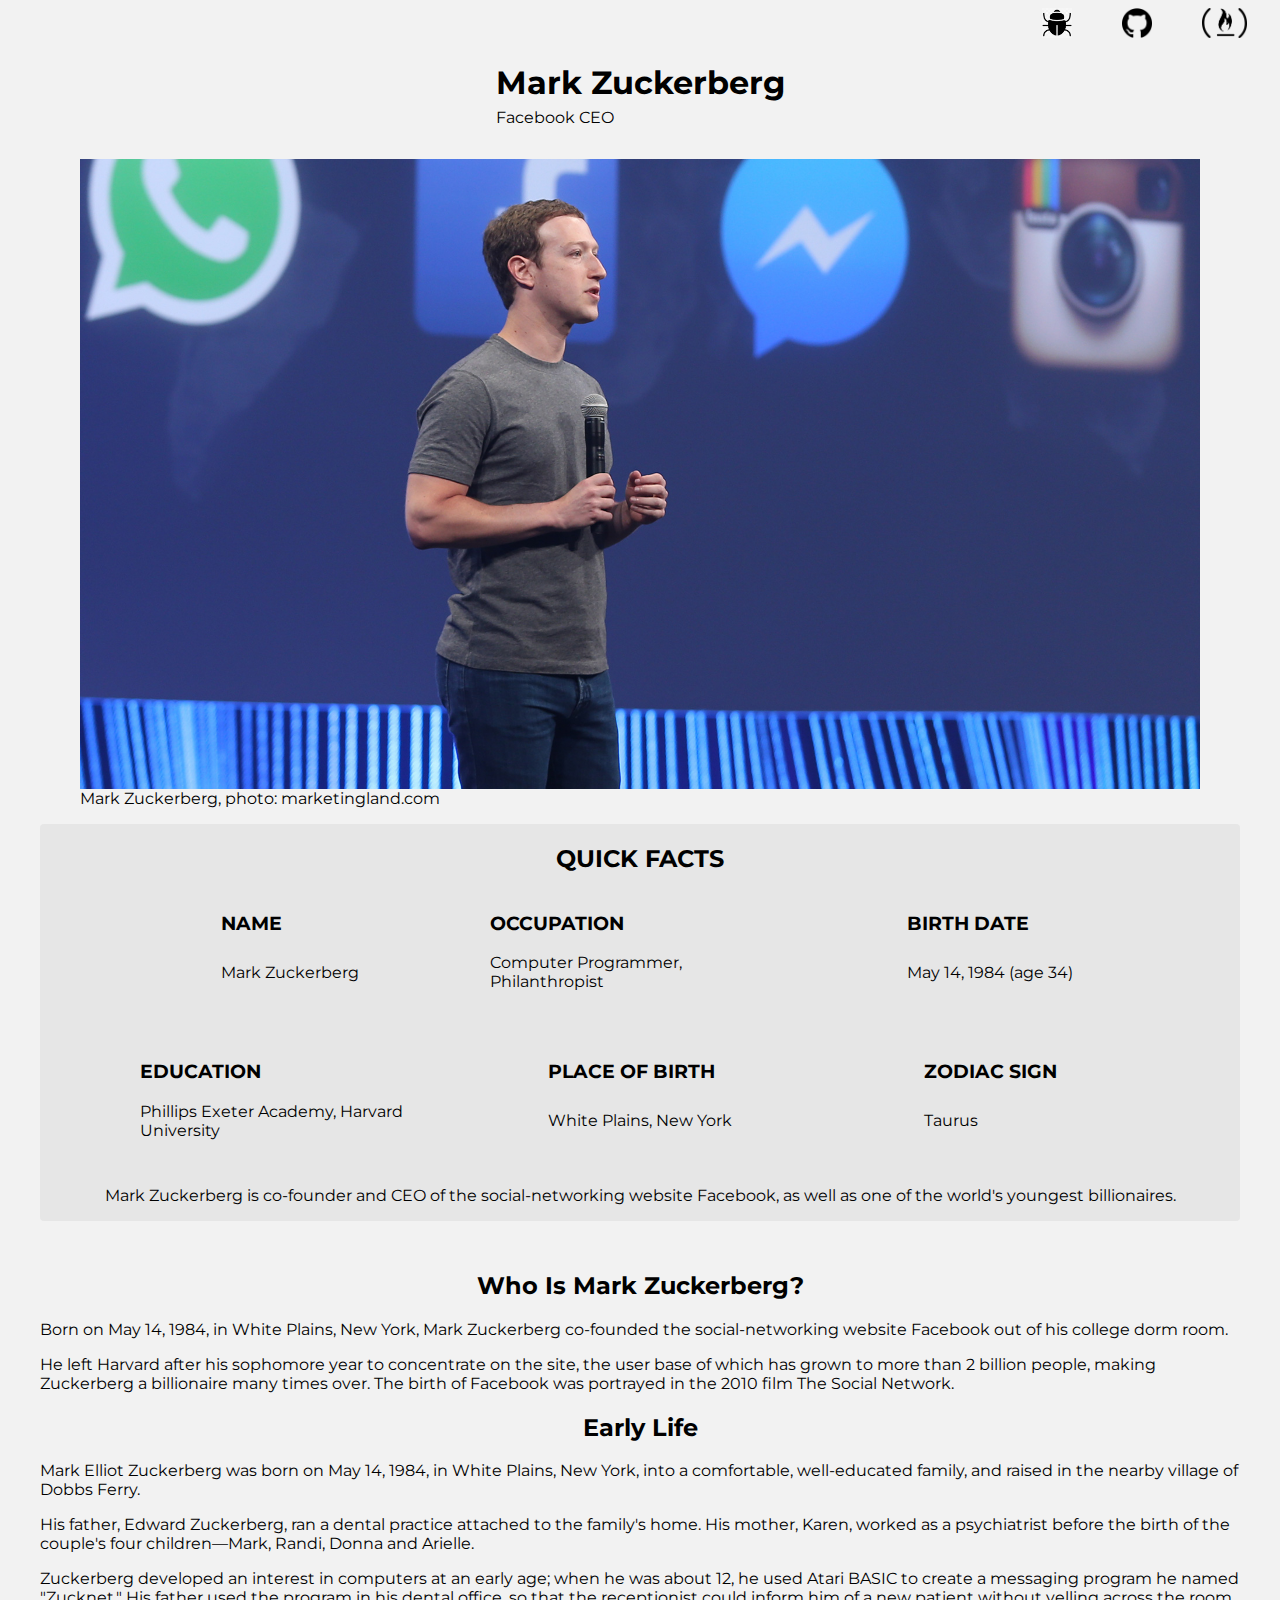
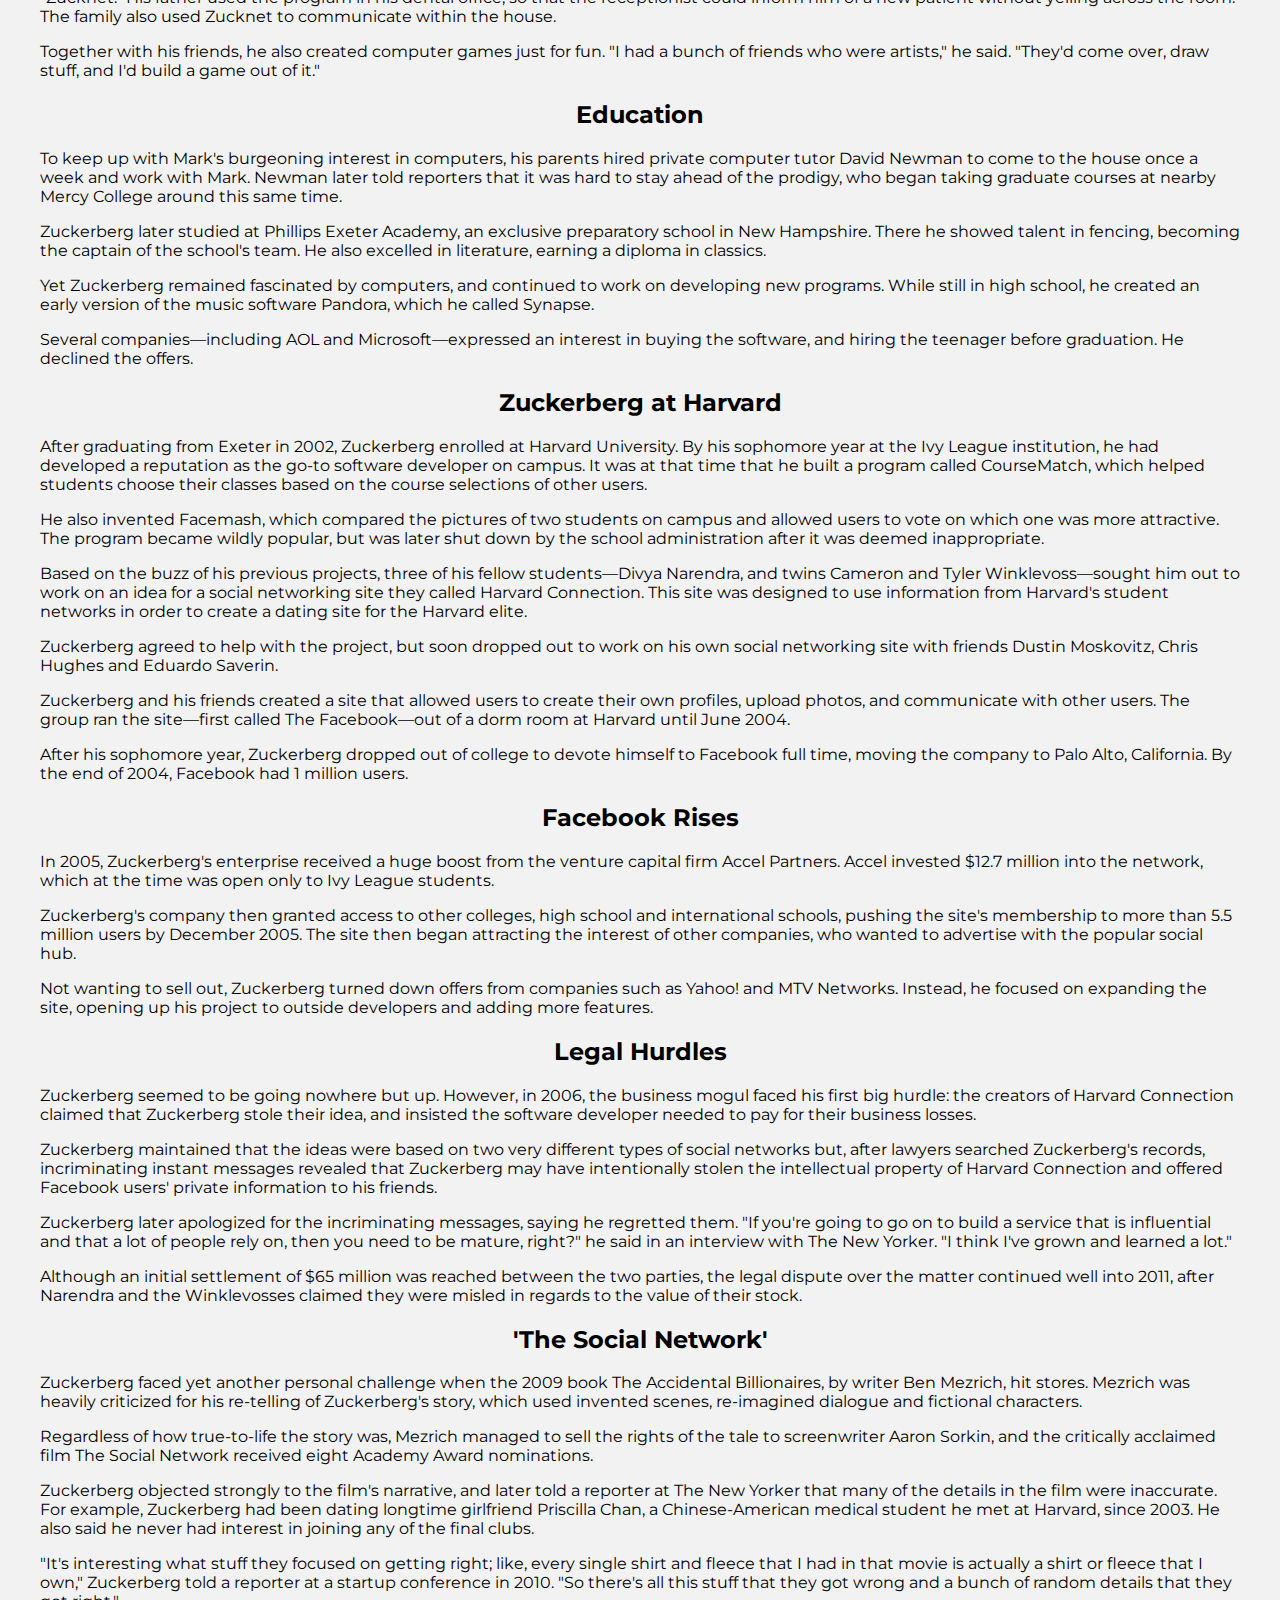
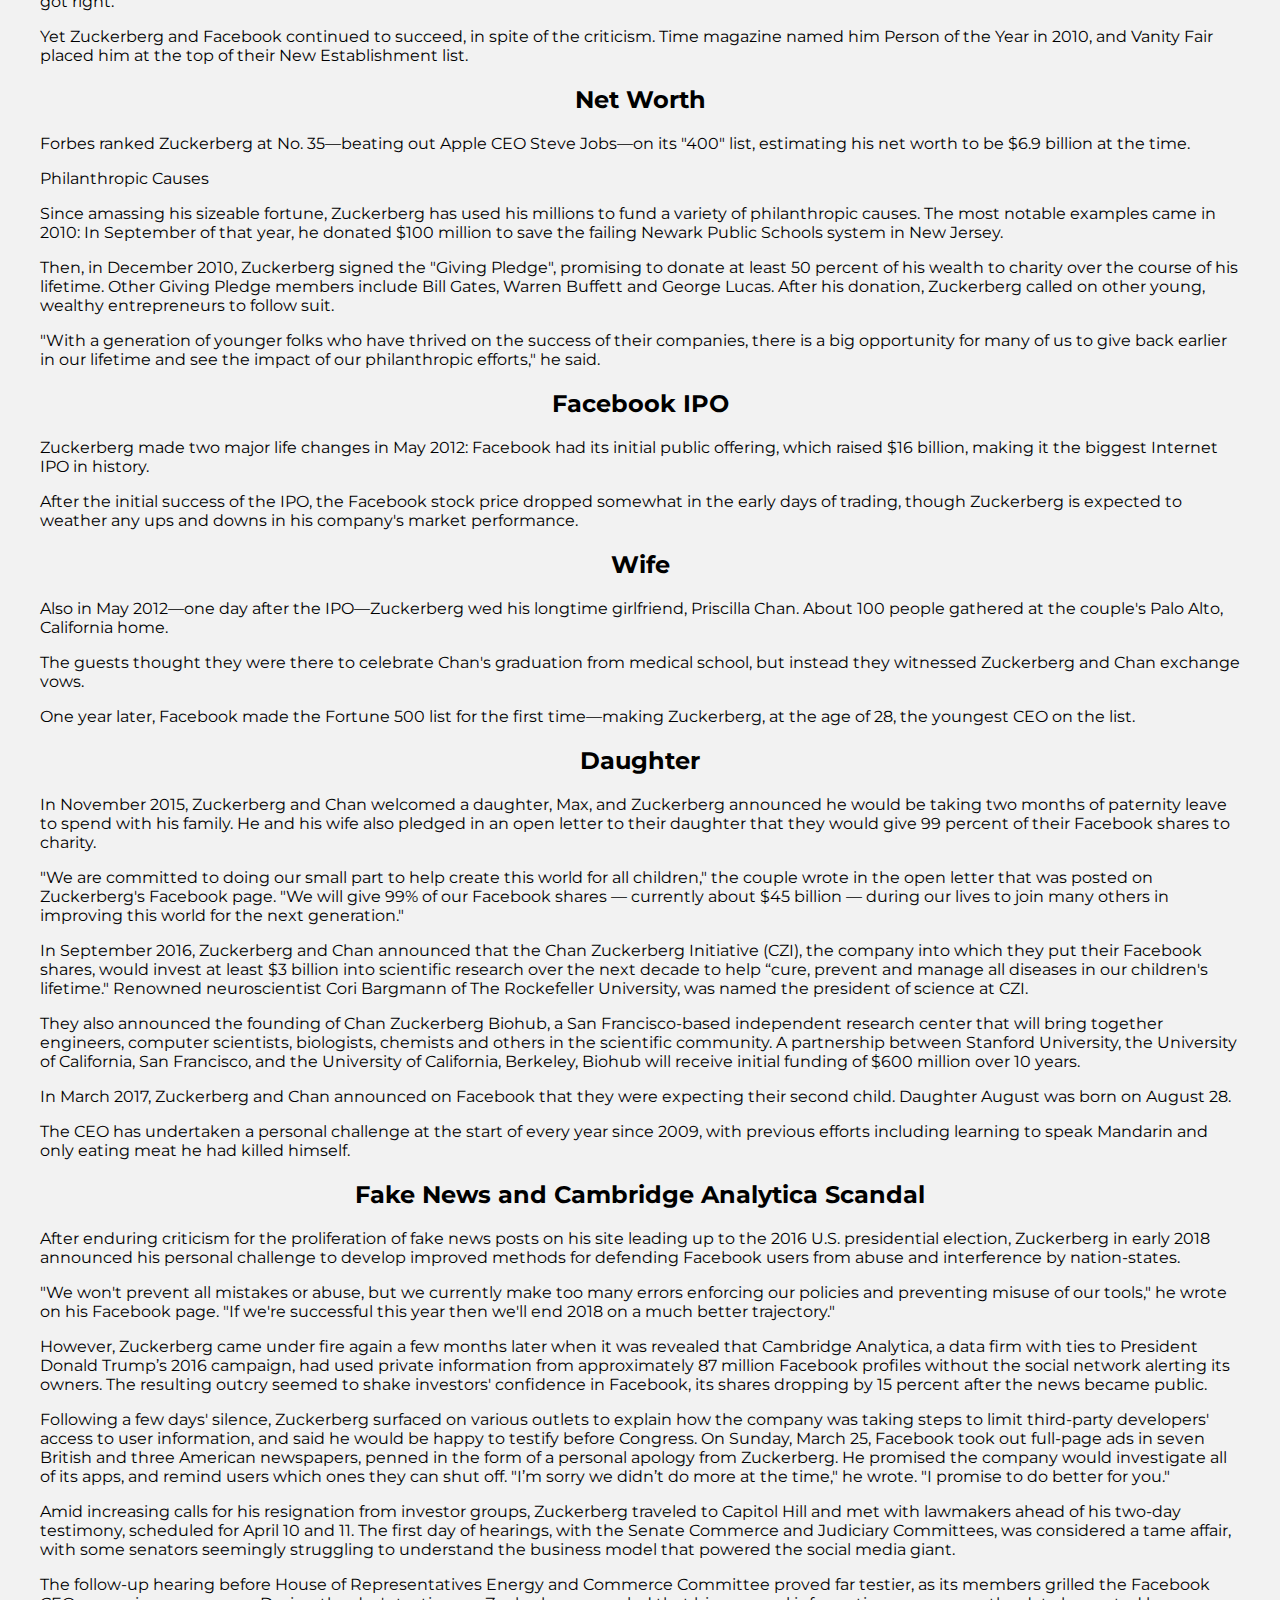
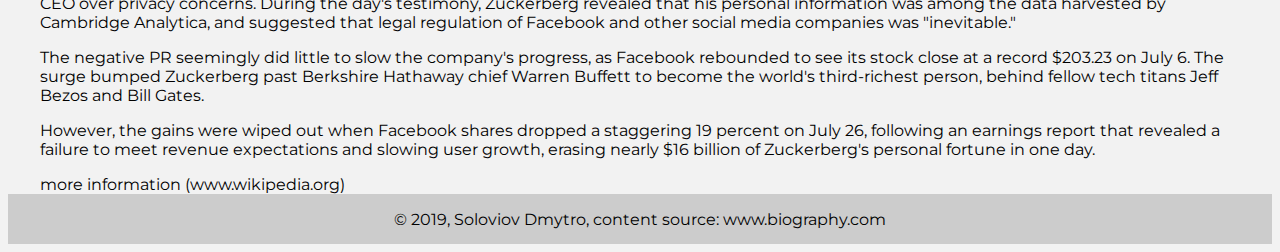
<file: responsive-web-design/index.html>
<!DOCTYPE html>

<html>

<head>
  <title>Tribute Page</title>
  <meta charset="utf-8">
  <link rel="stylesheet" type="text/css" href="./style/index.css">
  <script src="https://cdn.freecodecamp.org/testable-projects-fcc/v1/bundle.js"></script>
</head>

<body>
  <header>
    <a href="https://github.com/dimapositiva/free-code-camp/issues">
      <img class="header-logo-link" alt="Bug report link logo" src="./img/bug.jpg">
    </a>
    <a href="https://github.com/dimapositiva/free-code-camp">
      <img class="header-logo-link" alt="Github link logo" src="./img/github.png">
    </a>
    <a href="https://learn.freecodecamp.org/responsive-web-design/responsive-web-design-projects/build-a-tribute-page">
      <img class="header-logo-link" alt="Freecodecamp link logo" src="./img/freecodecamp.png">
    </a>
  </header>
  <main id="main">
    <div id="title">
      <h1>Mark Zuckerberg</h1>
      <p>Facebook CEO</p>
    </div>
    <div id="img-div">
      <figure>
        <img id="image" src="./img/mark-zuckerberg.jpg" alt="Mark Zukerberg">
        <figcaption id="img-caption">Mark Zuckerberg, photo: marketingland.com</figcaption>
      </figure>
    </div>
    <div>
      <div id="quick-facts-container">
        <h2>QUICK FACTS</h2>

        <div id="quick-facts-sub-container">
          <div class="quick-facts-sub-container-item">
            <h3>NAME</h3>
            <span>Mark Zuckerberg</span>
          </div>

          <div class="quick-facts-sub-container-item">
            <h3>OCCUPATION</h3>
            <span>Computer Programmer, Philanthropist</span>
          </div>

          <div class="quick-facts-sub-container-item">
            <h3>BIRTH DATE</h3>
            <span>May 14, 1984 (age 34)</span>
          </div>

          <div class="quick-facts-sub-container-item">
            <h3>EDUCATION</h3>
            <span>Phillips Exeter Academy, Harvard University</span>
          </div>

          <div class="quick-facts-sub-container-item">
            <h3>PLACE OF BIRTH</h3>
            <span>White Plains, New York</span>
          </div>

          <div class="quick-facts-sub-container-item">
            <h3>ZODIAC SIGN</h3>
            <span>Taurus</span>
          </div>

        </div>
        <p id="quick-facts-text">
          Mark Zuckerberg is co-founder and CEO of the social-networking website Facebook, as well as one of the world's youngest billionaires.
        </p>
      </div>

<section id="tribute-info">
      <h2>Who Is Mark Zuckerberg?</h2>
      <p>Born on May 14, 1984, in White Plains, New York, Mark Zuckerberg co-founded the social-networking website Facebook out of his college dorm room.</p>

      <p>He left Harvard after his sophomore year to concentrate on the site, the user base of which has grown to more than 2 billion people, making Zuckerberg a billionaire many times over. The birth of Facebook was portrayed in the 2010 film The
        Social Network.</p>

      <h2>Early Life</h2>
      <p>Mark Elliot Zuckerberg was born on May 14, 1984, in White Plains, New York, into a comfortable, well-educated family, and raised in the nearby village of Dobbs Ferry.</p>

      <p>His father, Edward Zuckerberg, ran a dental practice attached to the family's home. His mother, Karen, worked as a psychiatrist before the birth of the couple's four children—Mark, Randi, Donna and Arielle.</p>

      <p>Zuckerberg developed an interest in computers at an early age; when he was about 12, he used Atari BASIC to create a messaging program he named "Zucknet." His father used the program in his dental office, so that the receptionist could
        inform
        him of a new patient without yelling across the room. The family also used Zucknet to communicate within the house.</p>

      <p>Together with his friends, he also created computer games just for fun. "I had a bunch of friends who were artists," he said. "They'd come over, draw stuff, and I'd build a game out of it."</p>

      <h2>Education</h2>
      <p>To keep up with Mark's burgeoning interest in computers, his parents hired private computer tutor David Newman to come to the house once a week and work with Mark. Newman later told reporters that it was hard to stay ahead of the prodigy,
        who
        began taking graduate courses at nearby Mercy College around this same time.</p>

      <p>Zuckerberg later studied at Phillips Exeter Academy, an exclusive preparatory school in New Hampshire. There he showed talent in fencing, becoming the captain of the school's team. He also excelled in literature, earning a diploma in
        classics.</p>

      <p>Yet Zuckerberg remained fascinated by computers, and continued to work on developing new programs. While still in high school, he created an early version of the music software Pandora, which he called Synapse.</p>

      <p>Several companies—including AOL and Microsoft—expressed an interest in buying the software, and hiring the teenager before graduation. He declined the offers.</p>

      <h2>Zuckerberg at Harvard</h2>
      <p>After graduating from Exeter in 2002, Zuckerberg enrolled at Harvard University. By his sophomore year at the Ivy League institution, he had developed a reputation as the go-to software developer on campus. It was at that time that he
        built a
        program called CourseMatch, which helped students choose their classes based on the course selections of other users.</p>

      <p>He also invented Facemash, which compared the pictures of two students on campus and allowed users to vote on which one was more attractive. The program became wildly popular, but was later shut down by the school administration after it
        was
        deemed inappropriate.</p>

      <p>Based on the buzz of his previous projects, three of his fellow students—Divya Narendra, and twins Cameron and Tyler Winklevoss—sought him out to work on an idea for a social networking site they called Harvard Connection. This site was
        designed to use information from Harvard's student networks in order to create a dating site for the Harvard elite.</p>

      <p>Zuckerberg agreed to help with the project, but soon dropped out to work on his own social networking site with friends Dustin Moskovitz, Chris Hughes and Eduardo Saverin.</p>

      <p>Zuckerberg and his friends created a site that allowed users to create their own profiles, upload photos, and communicate with other users. The group ran the site—first called The Facebook—out of a dorm room at Harvard until June 2004.</p>

      <p>After his sophomore year, Zuckerberg dropped out of college to devote himself to Facebook full time, moving the company to Palo Alto, California. By the end of 2004, Facebook had 1 million users.</p>

      <h2>Facebook Rises</h2>
      <p>In 2005, Zuckerberg's enterprise received a huge boost from the venture capital firm Accel Partners. Accel invested $12.7 million into the network, which at the time was open only to Ivy League students.</p>

      <p>Zuckerberg's company then granted access to other colleges, high school and international schools, pushing the site's membership to more than 5.5 million users by December 2005. The site then began attracting the interest of other
        companies,
        who wanted to advertise with the popular social hub.</p>

      <p>Not wanting to sell out, Zuckerberg turned down offers from companies such as Yahoo! and MTV Networks. Instead, he focused on expanding the site, opening up his project to outside developers and adding more features.</p>

      <h2>Legal Hurdles</h2>
      <p>Zuckerberg seemed to be going nowhere but up. However, in 2006, the business mogul faced his first big hurdle: the creators of Harvard Connection claimed that Zuckerberg stole their idea, and insisted the software developer needed to pay
        for
        their business losses.</p>

      <p>Zuckerberg maintained that the ideas were based on two very different types of social networks but, after lawyers searched Zuckerberg's records, incriminating instant messages revealed that Zuckerberg may have intentionally stolen the
        intellectual property of Harvard Connection and offered Facebook users' private information to his friends.</p>

      <p>Zuckerberg later apologized for the incriminating messages, saying he regretted them. "If you're going to go on to build a service that is influential and that a lot of people rely on, then you need to be mature, right?" he said in an
        interview with The New Yorker. "I think I've grown and learned a lot."</p>

      <p>Although an initial settlement of $65 million was reached between the two parties, the legal dispute over the matter continued well into 2011, after Narendra and the Winklevosses claimed they were misled in regards to the value of their
        stock.</p>

      <h2>'The Social Network'</h2>
      <p>Zuckerberg faced yet another personal challenge when the 2009 book The Accidental Billionaires, by writer Ben Mezrich, hit stores. Mezrich was heavily criticized for his re-telling of Zuckerberg's story, which used invented scenes,
        re-imagined
        dialogue and fictional characters.</p>

      <p>Regardless of how true-to-life the story was, Mezrich managed to sell the rights of the tale to screenwriter Aaron Sorkin, and the critically acclaimed film The Social Network received eight Academy Award nominations.</p>

      <p>Zuckerberg objected strongly to the film's narrative, and later told a reporter at The New Yorker that many of the details in the film were inaccurate. For example, Zuckerberg had been dating longtime girlfriend Priscilla Chan, a
        Chinese-American medical student he met at Harvard, since 2003. He also said he never had interest in joining any of the final clubs.</p>

      <p>"It's interesting what stuff they focused on getting right; like, every single shirt and fleece that I had in that movie is actually a shirt or fleece that I own," Zuckerberg told a reporter at a startup conference in 2010. "So there's
        all
        this stuff that they got wrong and a bunch of random details that they got right."</p>

      <p>Yet Zuckerberg and Facebook continued to succeed, in spite of the criticism. Time magazine named him Person of the Year in 2010, and Vanity Fair placed him at the top of their New Establishment list.</p>

      <h2>Net Worth</h2>
      <p>Forbes ranked Zuckerberg at No. 35—beating out Apple CEO Steve Jobs—on its "400" list, estimating his net worth to be $6.9 billion at the time.</p>

      <p>Philanthropic Causes</h2>
        <p>Since amassing his sizeable fortune, Zuckerberg has used his millions to fund a variety of philanthropic causes. The most notable examples came in 2010: In September of that year, he donated $100 million to save the failing Newark
          Public
          Schools system in New Jersey.</p>

        <p>Then, in December 2010, Zuckerberg signed the "Giving Pledge", promising to donate at least 50 percent of his wealth to charity over the course of his lifetime. Other Giving Pledge members include Bill Gates, Warren Buffett and George
          Lucas.
          After his donation, Zuckerberg called on other young, wealthy entrepreneurs to follow suit.</p>

        <p>"With a generation of younger folks who have thrived on the success of their companies, there is a big opportunity for many of us to give back earlier in our lifetime and see the impact of our philanthropic efforts," he said.</p>

        <h2>Facebook IPO</h2>
        <p>Zuckerberg made two major life changes in May 2012: Facebook had its initial public offering, which raised $16 billion, making it the biggest Internet IPO in history.</p>

        <p>After the initial success of the IPO, the Facebook stock price dropped somewhat in the early days of trading, though Zuckerberg is expected to weather any ups and downs in his company's market performance.</p>

        <h2>Wife</h2>
        <p>Also in May 2012—one day after the IPO—Zuckerberg wed his longtime girlfriend, Priscilla Chan. About 100 people gathered at the couple's Palo Alto, California home.</p>

        <p>The guests thought they were there to celebrate Chan's graduation from medical school, but instead they witnessed Zuckerberg and Chan exchange vows.</p>

        <p>One year later, Facebook made the Fortune 500 list for the first time—making Zuckerberg, at the age of 28, the youngest CEO on the list.</p>

        <h2>Daughter</h2>
        <p>In November 2015, Zuckerberg and Chan welcomed a daughter, Max, and Zuckerberg announced he would be taking two months of paternity leave to spend with his family. He and his wife also pledged in an open letter to their daughter that
          they
          would give 99 percent of their Facebook shares to charity.</p>

        <p>"We are committed to doing our small part to help create this world for all children," the couple wrote in the open letter that was posted on Zuckerberg's Facebook page. "We will give 99% of our Facebook shares — currently about $45
          billion —
          during our lives to join many others in improving this world for the next generation."</p>

        <p>In September 2016, Zuckerberg and Chan announced that the Chan Zuckerberg Initiative (CZI), the company into which they put their Facebook shares, would invest at least $3 billion into scientific research over the next decade to help
          “cure,
          prevent and manage all diseases in our children's lifetime." Renowned neuroscientist Cori Bargmann of The Rockefeller University, was named the president of science at CZI.</p>

        <p>They also announced the founding of Chan Zuckerberg Biohub, a San Francisco-based independent research center that will bring together engineers, computer scientists, biologists, chemists and others in the scientific community. A
          partnership
          between Stanford University, the University of California, San Francisco, and the University of California, Berkeley, Biohub will receive initial funding of $600 million over 10 years.</p>

        <p>In March 2017, Zuckerberg and Chan announced on Facebook that they were expecting their second child. Daughter August was born on August 28.</p>

        <p>The CEO has undertaken a personal challenge at the start of every year since 2009, with previous efforts including learning to speak Mandarin and only eating meat he had killed himself.</p>

        <h2>Fake News and Cambridge Analytica Scandal</h2>
          <p>After enduring criticism for the proliferation of fake news posts on his site leading up to the 2016 U.S. presidential election, Zuckerberg in early 2018 announced his personal challenge to develop improved methods for defending Facebook
          users
          from abuse and interference by nation-states.</p>

        <p>"We won't prevent all mistakes or abuse, but we currently make too many errors enforcing our policies and preventing misuse of our tools," he wrote on his Facebook page. "If we're successful this year then we'll end 2018 on a much
          better
          trajectory."</p>

        <p>However, Zuckerberg came under fire again a few months later when it was revealed that Cambridge Analytica, a data firm with ties to President Donald Trump’s 2016 campaign, had used private information from approximately 87 million
          Facebook
          profiles without the social network alerting its owners. The resulting outcry seemed to shake investors' confidence in Facebook, its shares dropping by 15 percent after the news became public.</p>

        <p>Following a few days' silence, Zuckerberg surfaced on various outlets to explain how the company was taking steps to limit third-party developers' access to user information, and said he would be happy to testify before Congress. On
          Sunday,
          March 25, Facebook took out full-page ads in seven British and three American newspapers, penned in the form of a personal apology from Zuckerberg. He promised the company would investigate all of its apps, and remind users which ones
          they can
          shut off. "I’m sorry we didn’t do more at the time," he wrote. "I promise to do better for you."</p>

        <p>Amid increasing calls for his resignation from investor groups, Zuckerberg traveled to Capitol Hill and met with lawmakers ahead of his two-day testimony, scheduled for April 10 and 11. The first day of hearings, with the Senate
          Commerce and
          Judiciary Committees, was considered a tame affair, with some senators seemingly struggling to understand the business model that powered the social media giant.</p>

        <p>The follow-up hearing before House of Representatives Energy and Commerce Committee proved far testier, as its members grilled the Facebook CEO over privacy concerns. During the day's testimony, Zuckerberg revealed that his personal
          information was among the data harvested by Cambridge Analytica, and suggested that legal regulation of Facebook and other social media companies was "inevitable."</p>

        <p>The negative PR seemingly did little to slow the company's progress, as Facebook rebounded to see its stock close at a record $203.23 on July 6. The surge bumped Zuckerberg past Berkshire Hathaway chief Warren Buffett to become the
          world's
          third-richest person, behind fellow tech titans Jeff Bezos and Bill Gates.</p>

        <p>However, the gains were wiped out when Facebook shares dropped a staggering 19 percent on July 26, following an earnings report that revealed a failure to meet revenue expectations and slowing user growth, erasing nearly $16 billion of
          Zuckerberg's personal fortune in one day.</p>
          <a id="tribute-link" href="https://en.wikipedia.org/wiki/Mark_Zuckerberg" target="_blank">more information (www.wikipedia.org)</a>
    </div>
  </section>
  </main>
  <footer>
    <p id="footer-text-item">&copy; 2019, <a href="https://github.com/dimapositiva">Soloviov Dmytro</a>, content source: <a href="https://www.biography.com/people/mark-zuckerberg-507402">www.biography.com</a>
      <p>
  </footer>
</body>

</html>
</file>
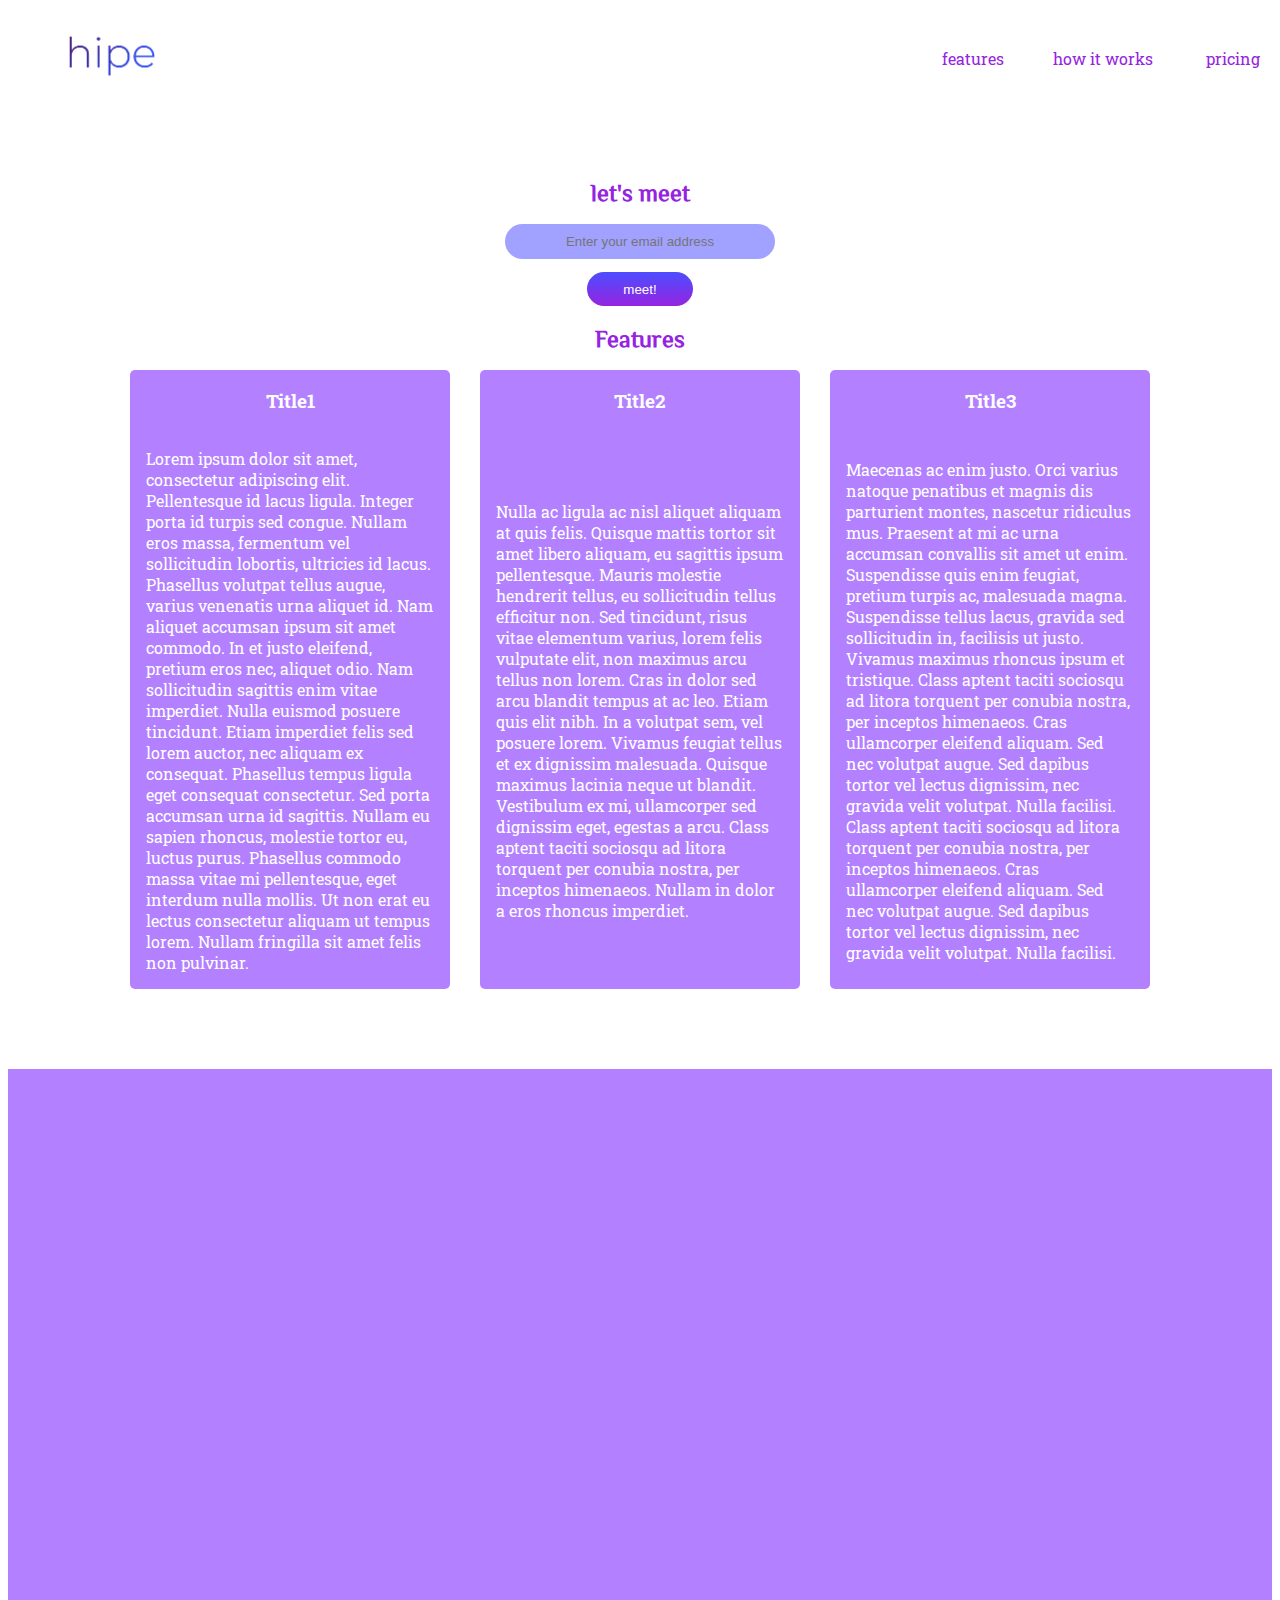
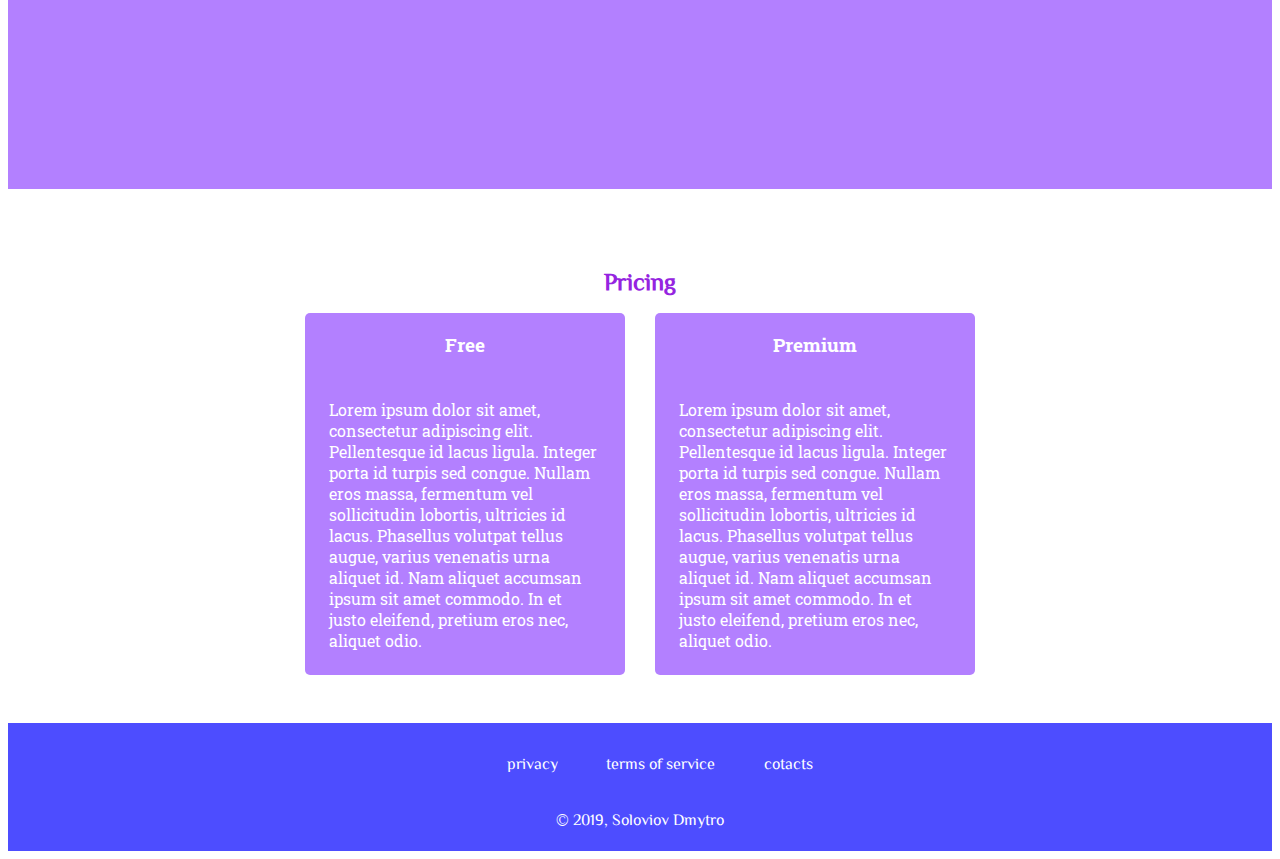
<file: responsive-web-design/Product Landing Page/index.html>
<!DOCTYPE html>

<html>

<head>
  <title>Product Landing Page</title>
  <meta charset="utf-8">
  <link rel="stylesheet" type="text/css" href="./style/index.css">
  <script src="https://cdn.freecodecamp.org/testable-projects-fcc/v1/bundle.js"></script>
</head>

<body>
  <header id="header">
    <a class="header-link" href="index.html">
      <img id="header-img" src="./img/logo.png" alt="logo image">
    </a>
    <nav id="nav-bar">
      <ul id="nav-bar-list">
        <li><a class="nav-link" href="#features">features</a></li>
        <li><a class="nav-link" href="#how-it-works">how it works</a></li>
        <li><a class="nav-link" href="#pricing">pricing</a></li>
      </ul>
    </nav>
  </header>

  <main>
    <section class="main-form">
      <h2>let's meet</h2>
      <form id="form" action="https://www.freecodecamp.com/email-submit">
        <input name="email" id="email" type="email" placeholder="Enter your email address" required />
        <input id="submit" type="submit" value="meet!" class="btn" />
      </form>
    </section>

    <section id="features">
      <h2>Features</h2>
      <div id="features-container">
        <div class="features-container-item">
          <h3 class="features-container-title">Title1</h3>
          <p class="features-container-text">Lorem ipsum dolor sit amet, consectetur adipiscing elit. Pellentesque id lacus ligula. Integer porta id turpis sed congue. Nullam eros massa, fermentum vel sollicitudin lobortis, ultricies id lacus.
            Phasellus volutpat tellus augue, varius venenatis urna aliquet id. Nam aliquet accumsan ipsum sit amet commodo. In et justo eleifend, pretium eros nec, aliquet odio. Nam sollicitudin sagittis enim vitae imperdiet. Nulla euismod posuere
            tincidunt. Etiam imperdiet felis sed lorem auctor, nec aliquam ex consequat. Phasellus tempus ligula eget consequat consectetur. Sed porta accumsan urna id sagittis. Nullam eu sapien rhoncus, molestie tortor eu, luctus purus. Phasellus
            commodo massa vitae mi pellentesque, eget interdum nulla mollis. Ut non erat eu lectus consectetur aliquam ut tempus lorem. Nullam fringilla sit amet felis non pulvinar. </p>
        </div>
        <div class="features-container-item">
          <h3 class="features-container-title">Title2</h3>
          <p class="features-container-text">Nulla ac ligula ac nisl aliquet aliquam at quis felis. Quisque mattis tortor sit amet libero aliquam, eu sagittis ipsum pellentesque. Mauris molestie hendrerit tellus, eu sollicitudin tellus efficitur
            non. Sed tincidunt, risus vitae elementum varius, lorem felis vulputate elit, non maximus arcu tellus non lorem. Cras in dolor sed arcu blandit tempus at ac leo. Etiam quis elit nibh. In a volutpat sem, vel posuere lorem. Vivamus feugiat
            tellus et ex dignissim malesuada. Quisque maximus lacinia neque ut blandit. Vestibulum ex mi, ullamcorper sed dignissim eget, egestas a arcu. Class aptent taciti sociosqu ad litora torquent per conubia nostra, per inceptos himenaeos.
            Nullam in dolor a eros rhoncus imperdiet. </p>
        </div>
        <div class="features-container-item">
          <h3 class="features-container-title">Title3</h3>
          <p class="features-container-text">Maecenas ac enim justo. Orci varius natoque penatibus et magnis dis parturient montes, nascetur ridiculus mus. Praesent at mi ac urna accumsan convallis sit amet ut enim. Suspendisse quis enim feugiat,
            pretium turpis ac, malesuada magna. Suspendisse tellus lacus, gravida sed sollicitudin in, facilisis ut justo. Vivamus maximus rhoncus ipsum et tristique. Class aptent taciti sociosqu ad litora torquent per conubia nostra, per inceptos
            himenaeos. Cras ullamcorper eleifend aliquam. Sed nec volutpat augue. Sed dapibus tortor vel lectus dignissim, nec gravida velit volutpat. Nulla facilisi. Class aptent taciti sociosqu ad litora torquent per conubia nostra, per inceptos
            himenaeos. Cras ullamcorper eleifend aliquam. Sed nec volutpat augue. Sed dapibus tortor vel lectus dignissim, nec gravida velit volutpat. Nulla facilisi.</p>
        </div>
      </div>
    </section>

    <section id="how-it-works">
      <iframe id="video" height="315" src="https://www.youtube-nocookie.com/embed/y8Yv4pnO7qc?rel=0&amp;controls=0&amp;showinfo=0" frameborder="0" allowfullscreen></iframe>
    </section>

    <section id="pricing">
      <h2>Pricing</h2>
      <div id="pricing-container">
        <div class="pricing-container-item">
          <h3 class="pricing-container-title">Free</h3>
          <p class="pricing-container-text">
            Lorem ipsum dolor sit amet, consectetur adipiscing elit. Pellentesque id lacus ligula. Integer porta id turpis sed congue. Nullam eros massa, fermentum vel sollicitudin lobortis, ultricies id lacus. Phasellus volutpat tellus augue,
            varius venenatis urna aliquet id. Nam aliquet accumsan ipsum sit amet commodo. In et justo eleifend, pretium eros nec, aliquet odio.</p>
        </div>
        <div class="pricing-container-item">
          <h3 class="pricing-container-title">Premium</h3>
          <p class="pricing-container-text">
            Lorem ipsum dolor sit amet, consectetur adipiscing elit. Pellentesque id lacus ligula. Integer porta id turpis sed congue. Nullam eros massa, fermentum vel sollicitudin lobortis, ultricies id lacus. Phasellus volutpat tellus augue,
            varius venenatis urna aliquet id. Nam aliquet accumsan ipsum sit amet commodo. In et justo eleifend, pretium eros nec, aliquet odio.</p>
        </div>
      </div>
    </section>

  </main>

  <footer>
    <nav id="footer-nav-bar">
      <ul id="footer-nav-bar-list">
        <li class="footer-nav-bar-item"><a class="footer-link" href="#">privacy</a></li>
        <li class="footer-nav-bar-item"><a class="footer-link" href="#">terms of service</a></li>
        <li class="footer-nav-bar-item"><a class="footer-link" href="#">cotacts</a></li>
      </ul>
    </nav>
    <p id="footer-text-item">&copy; 2019, <a class="footer-link" href="https://github.com/dimapositiva"><span id="footer-link-text">Soloviov Dmytro</span></a></p>
  </footer>
</body>

</html>
</file>
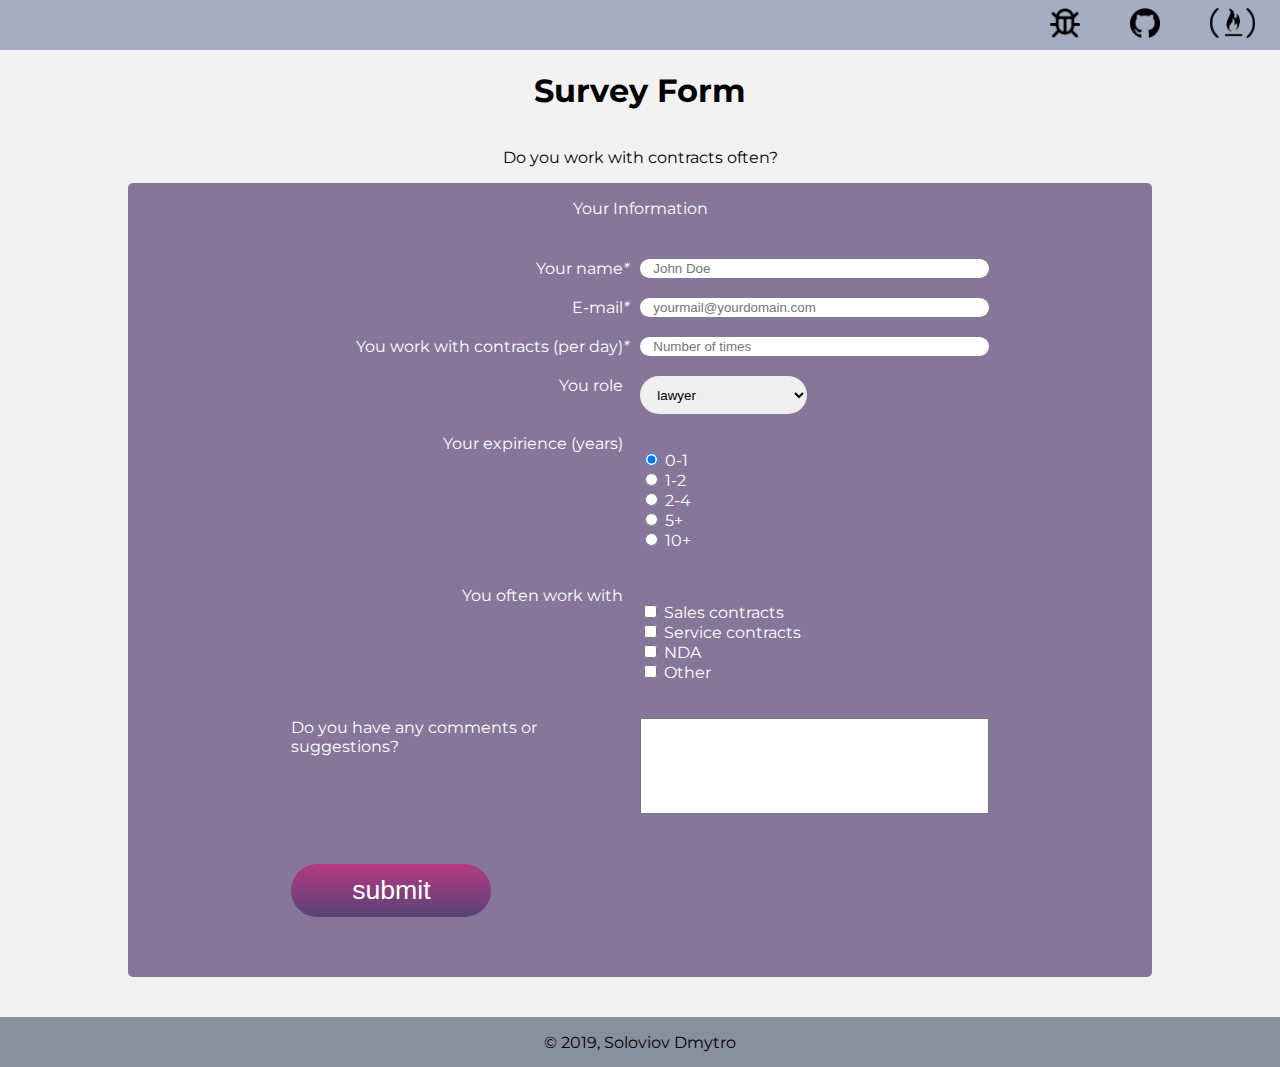
<file: responsive-web-design/Survey Form/index.html>
<!DOCTYPE html>

<html>

<head>
  <title>Survey Form</title>
  <meta charset="utf-8">
  <link rel="stylesheet" type="text/css" href="./style/index.css">
  <script src="https://cdn.freecodecamp.org/testable-projects-fcc/v1/bundle.js"></script>
</head>

<body>
  <header>
    <a href="https://github.com/dimapositiva/free-code-camp/issues">
      <img class="header-logo-link" alt="Bug report link logo" src="./img/bug-04.png">
    </a>
    <a href="https://github.com/dimapositiva/free-code-camp/tree/master/responsive-web-design/Survey%20Form">
      <img class="header-logo-link" alt="Github link logo" src="./img/github.png">
    </a>
    <a href="https://learn.freecodecamp.org/responsive-web-design/responsive-web-design-projects/build-a-survey-form">
      <img class="header-logo-link" alt="Freecodecamp link logo" src="./img/freecodecamp.png">
    </a>
  </header>

  <main>
    <section id="main-section">
      <h1 id="title">Survey Form</h1>
      <p id="description">Do you work with contracts often?</p>
    </section>

    <section id="form-section">
      <form id="survey-form" action="#" method="post" autocomplete="off" name="survey">

        <fieldset>
          <legend>
            <p>Your Information</p>
          </legend>

          <div class="form-item-container">
            <label class="left-item" id="name-label" for="name">
              <span class="left-item-text">Your name</span> <em>*</em>
            </label>
            <input type="text" name="name" id="name" placeholder="John Doe" required>
          </div>

          <div class="form-item-container">
            <label class="left-item" id="email-label" name="name" for="email">
              <span class="left-item-text">E-mail</span> <em>*</em>
            </label>
            <input type="email" id="email" placeholder="yourmail@yourdomain.com" required>
          </div>

          <div class="form-item-container">
            <label class="left-item" id="number-label" for="number">
              <span class="left-item-text">You work with contracts (per day)</span> <em>*</em>
            </label>
            <input type="number" id="number" placeholder="Number of times" min="0" max="10000" step="1" required>
          </div>

          <div class="form-item-container">
            <label class="left-item" id="dropdown-label" for="dropdown">
              <span class="left-item-text">You role</span>
            </label>
            <select id="dropdown" required>
              <option disabled value>Select an option</option>
              <option value="lawyer">lawyer</option>
              <option value="manager">manager</option>
              <option value="owner">owner</option>
              <option value="student">student</option>
            </select>
          </div>

          <div class="form-item-container">
            <label class="left-item" for="expirience-radio-but">
              <span class="left-item-text">Your expirience (years)</span>
            </label>
            <ul>
              <li>
                <label>
                  <input class="expirience-radio-but" name="radio-buttons" value="<1" type="radio" checked>
                  <span>0-1</span>
                </label>
              </li>
              <li>
                <label>
                  <input class="expirience-radio-but" name="radio-buttons" value="1 || 2" type="radio">
                  <span>1-2</span>
                </label>
              </li>
              <li>
                <label>
                  <input class="expirience-radio-but" name="radio-buttons" value="2 || 4" type="radio">
                  <span>2-4</span>
                </label>
              </li>
              <li>
                <label>
                  <input class="expirience-radio-but" name="radio-buttons" value="5>" type="radio">
                  <span>5+</span>
                </label>
              </li>
              <li>
                <label>
                  <input class="expirience-radio-but" name="radio-buttons" value="10>" type="radio">
                  <span>10+</span>
                </label>
              </li>
            </ul>
          </div>

          <div class="form-item-container">
            <label class="left-item" for="checkbox-list">
              <span class="left-item-text">You often work with</span></label>
            <ul id="checkbox-list">
              <li class="checkbox-list-item">
                <input name="features-checkboxes" type="checkbox" value="sales">
                <label for="features-checkboxes">Sales contracts</label>
              </li>
              <li class="checkbox-list-item">
                <input name="features-checkboxes" type="checkbox" value="service">
                <label for="features-checkboxes">Service contracts</label>
              </li>
              <li class="checkbox-list-item">
                <input name="features-checkboxes" type="checkbox" value="nda">
                <label for="features-checkboxes">NDA</label>
              </li>
              <li class="checkbox-list-item">
                <input name="features-checkboxes" type="checkbox" value="other">
                <label for="features-checkboxes">Other</label>
              </li>
            </ul>
          </div>

          <div class="form-item-container">
            <label class="left-item" for="comments">
              <span class="left-item-text" id="suggestions">
                Do you have any comments or suggestions?
              </span>
            </label>
            <textarea name="comments" rows="6" cols="70" maxlength="500" wrap="soft" placeholder="sss">
          </textarea>
          </div>

          <div class="form-button-container">
            <button id="submit">
              <span id="submit-button">
                submit
              </span>
            </button>
          </div>

        </fieldset>
      </form>
    </section>
  </main>

  <footer>
    <p id="footer-text-item">&copy; 2019, <a href="https://github.com/dimapositiva">Soloviov Dmytro</a>
    </p>
  </footer>
</body>

</html>
</file>
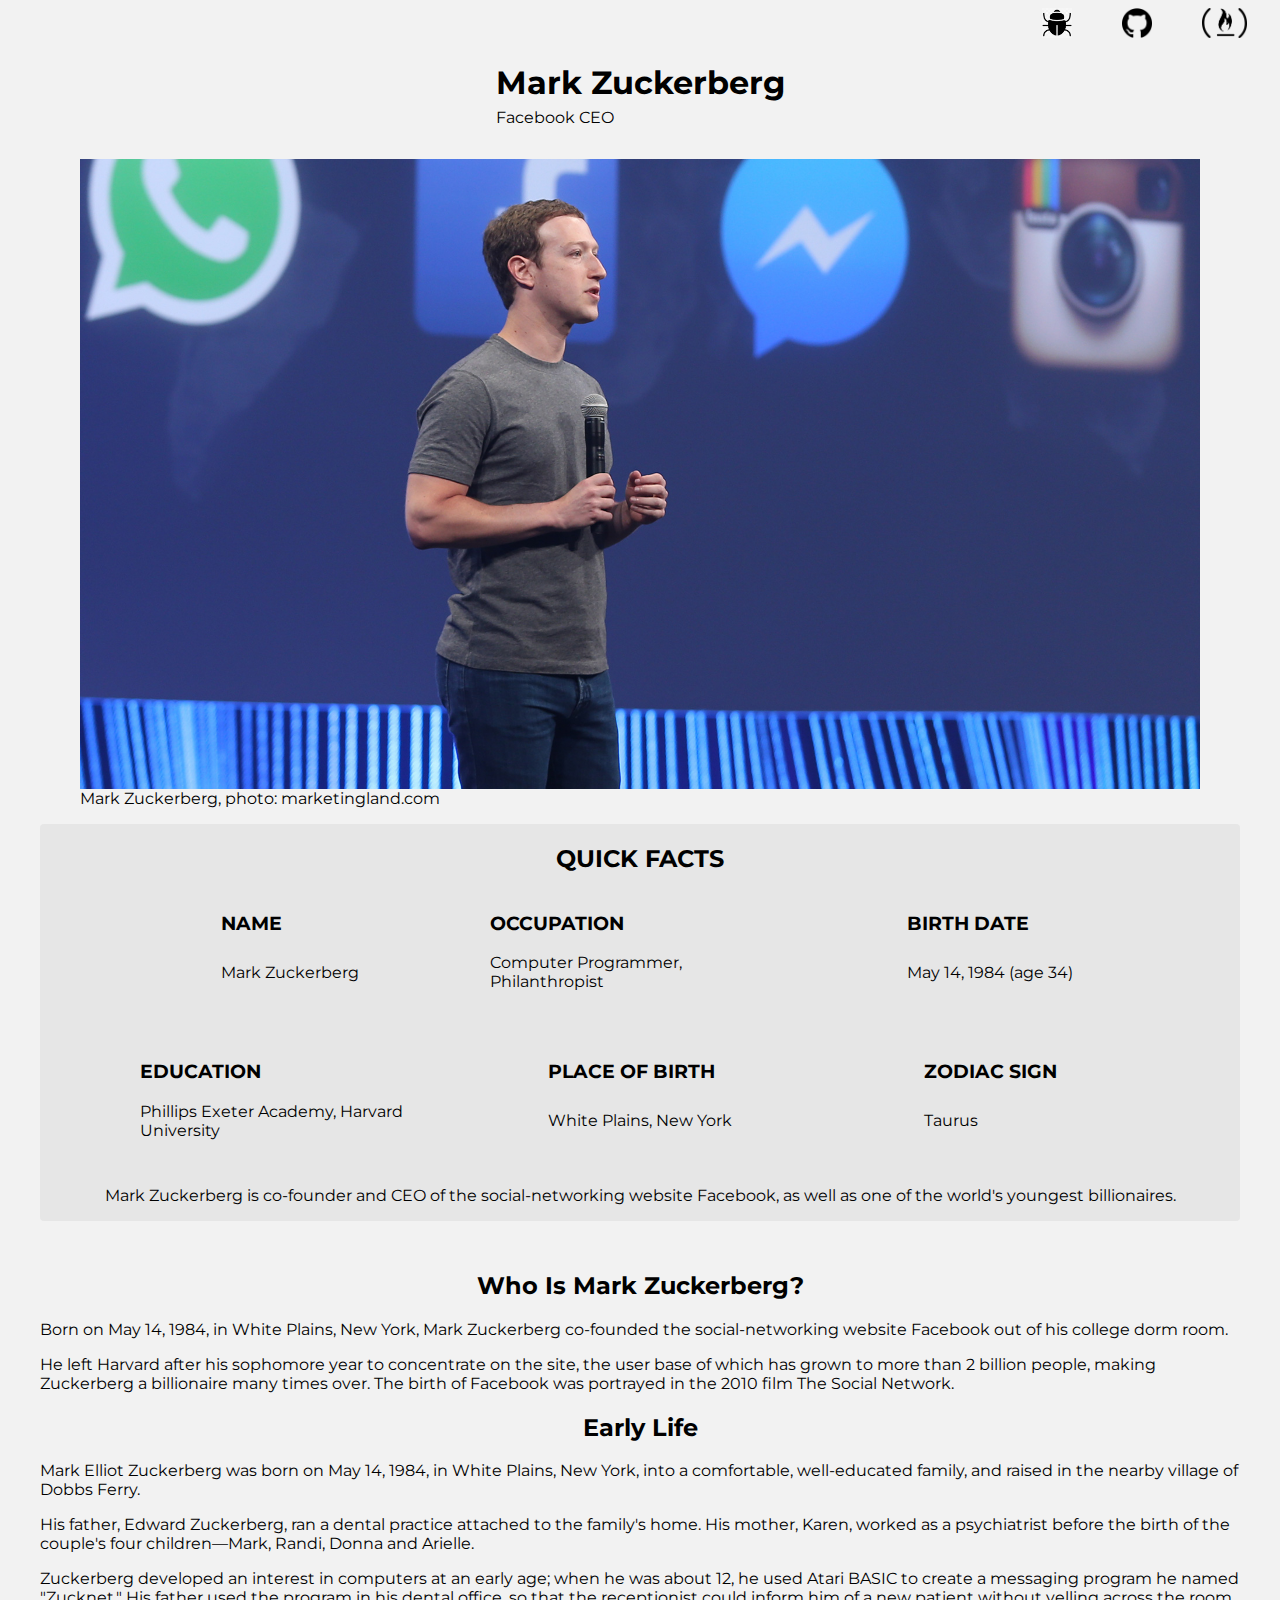
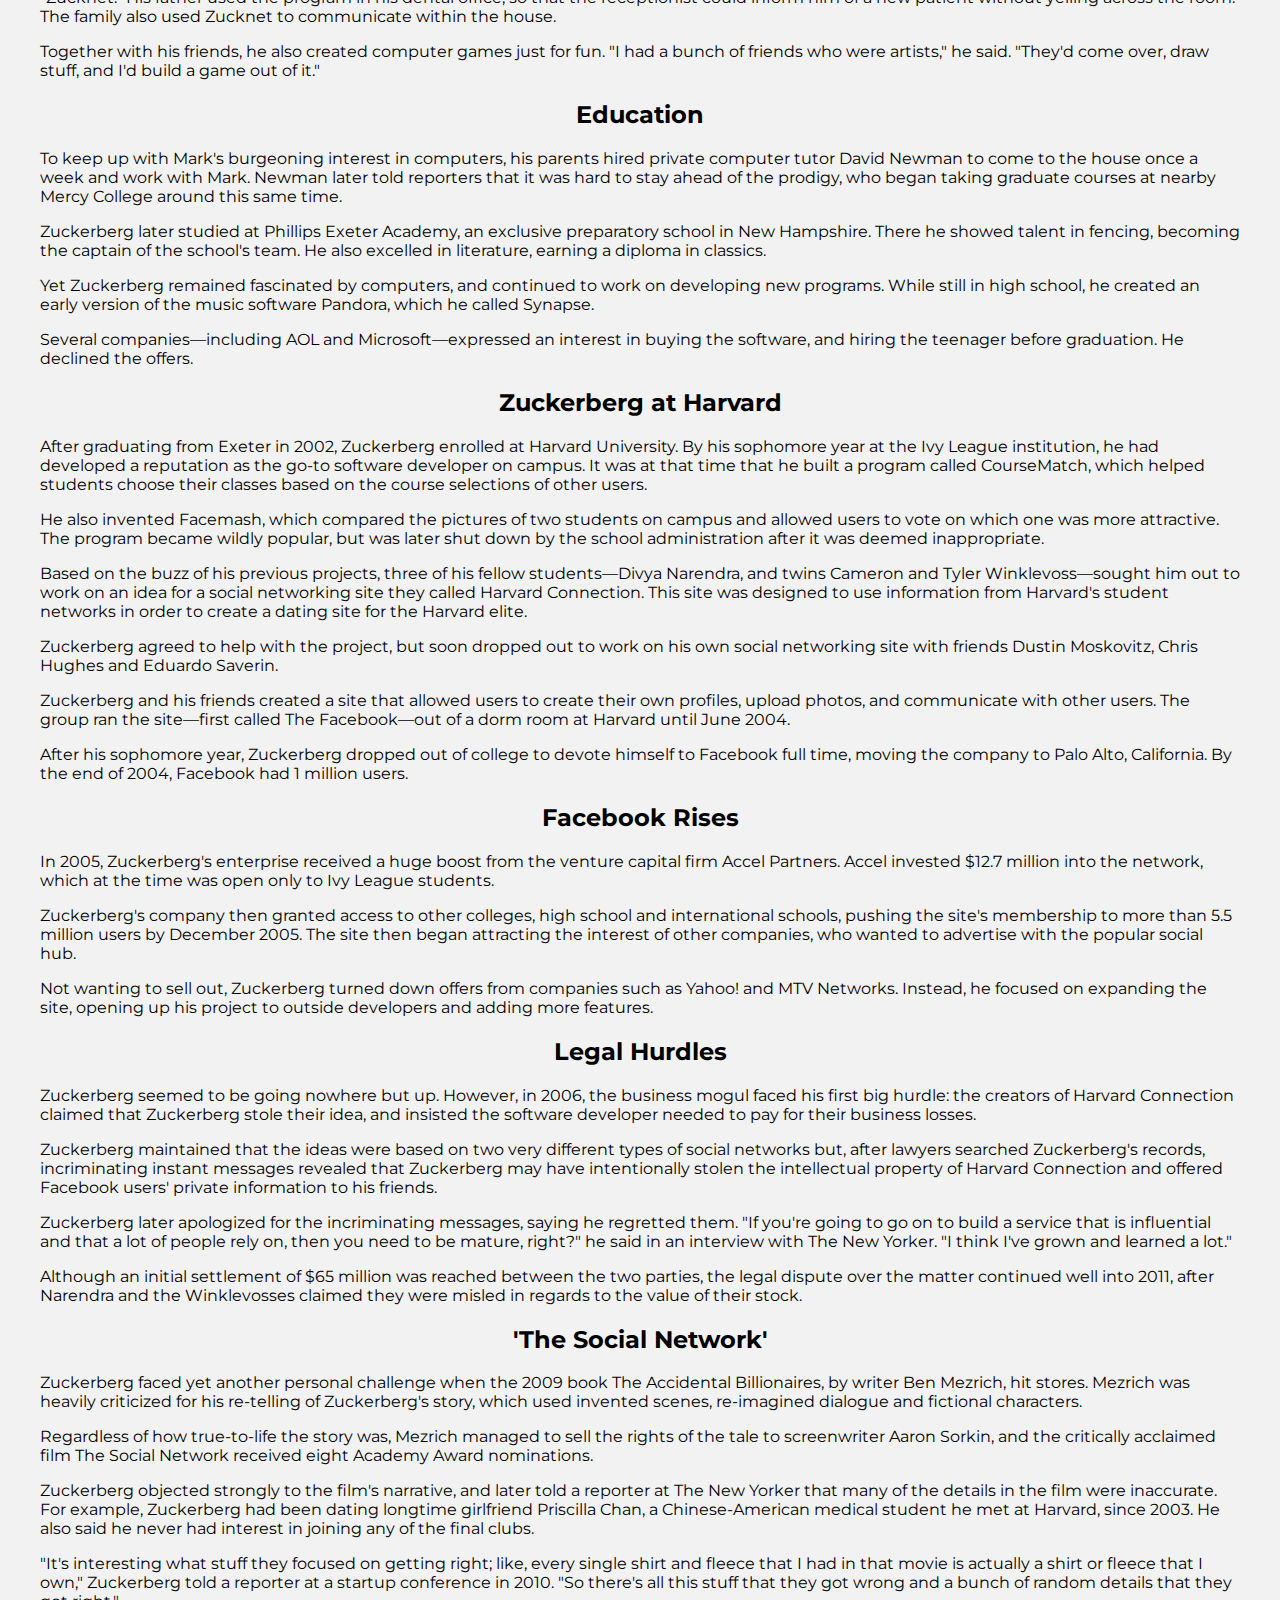
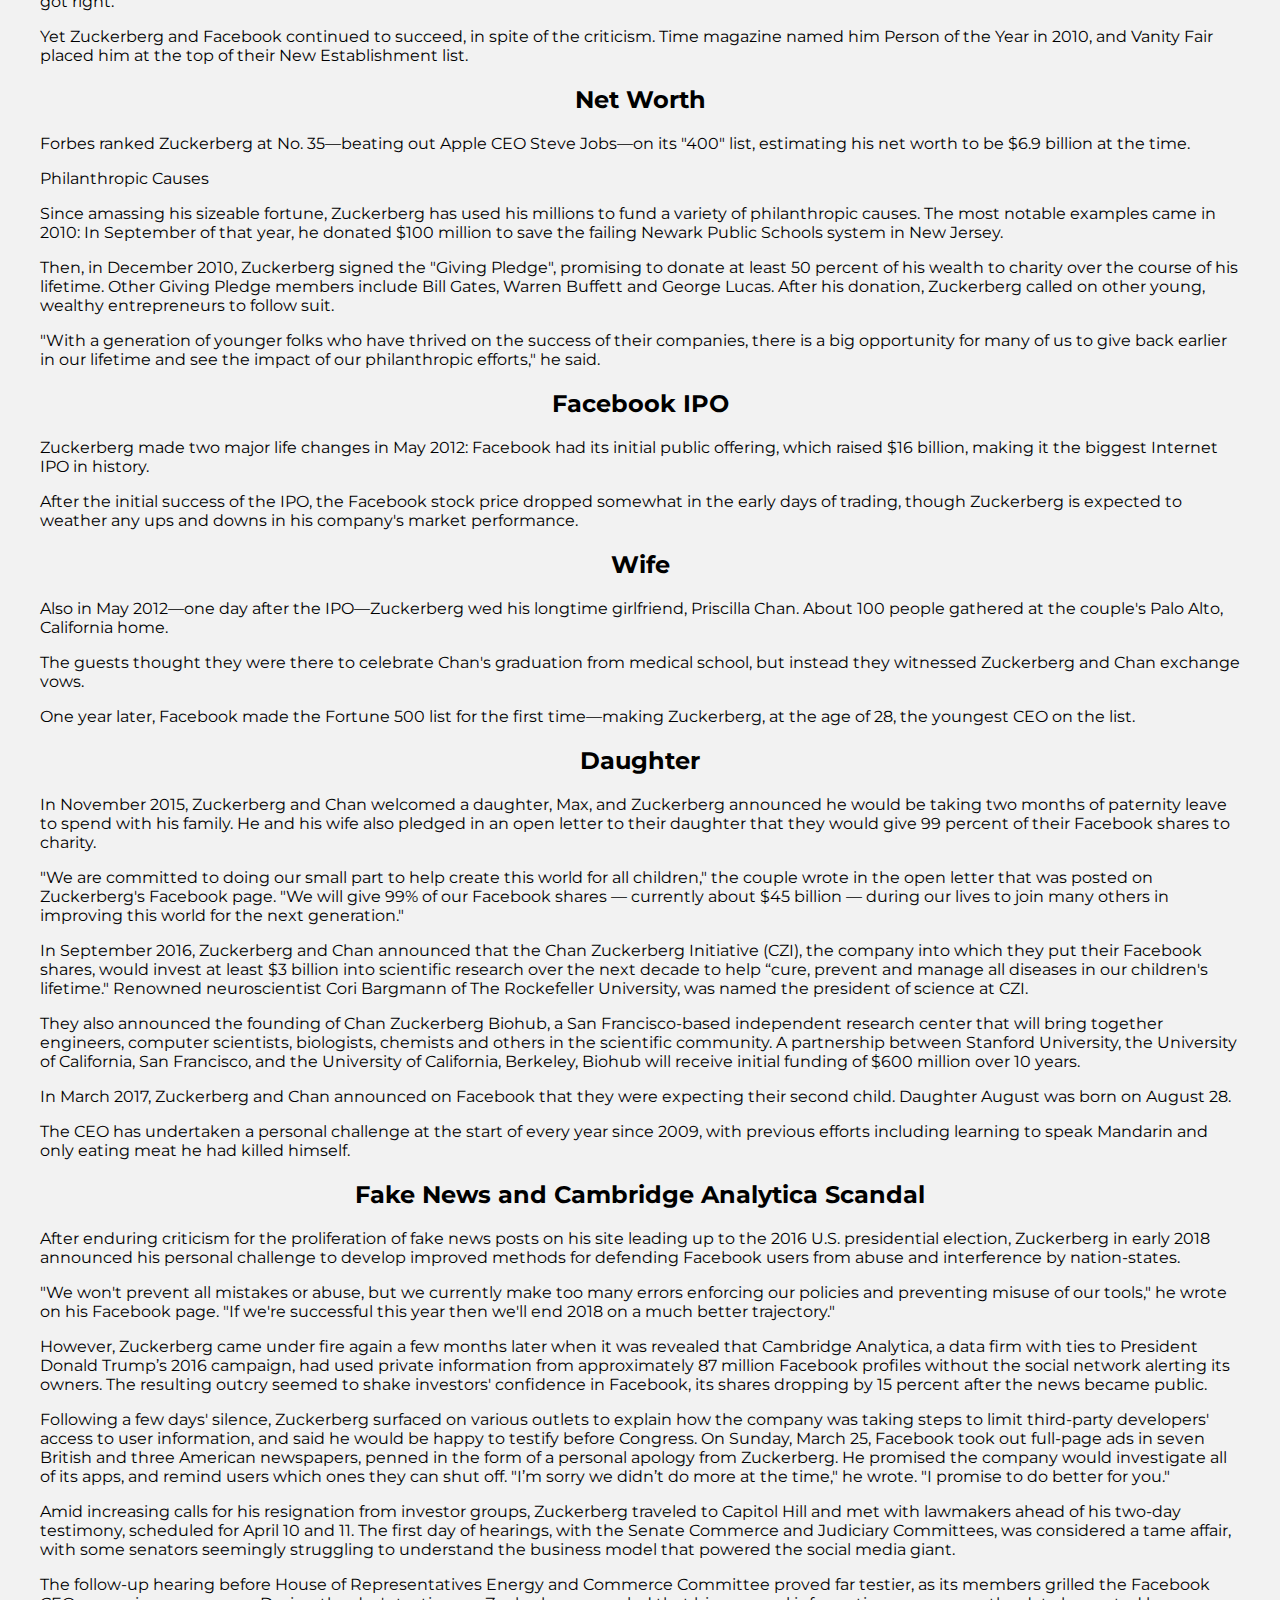
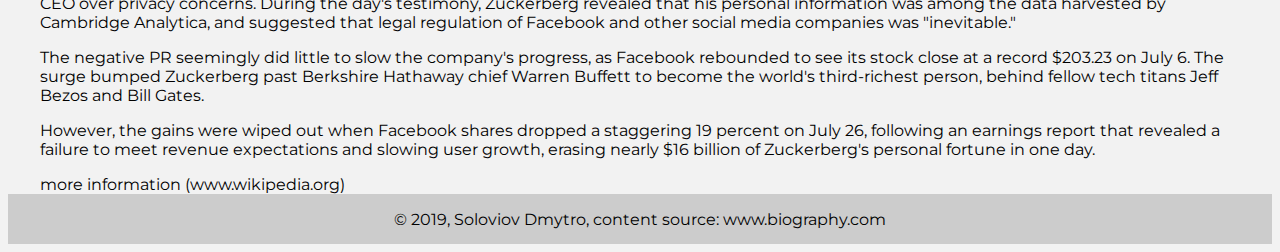
<file: responsive-web-design/Tribute Page/index.html>
<!DOCTYPE html>

<html>

<head>
  <title>Tribute Page</title>
  <meta charset="utf-8">
  <link rel="stylesheet" type="text/css" href="./style/index.css">
  <script src="https://cdn.freecodecamp.org/testable-projects-fcc/v1/bundle.js"></script>
</head>

<body>
  <header>
    <a href="https://github.com/dimapositiva/free-code-camp/issues">
      <img class="header-logo-link" alt="Bug report link logo" src="./img/bug.jpg">
    </a>
    <a href="https://github.com/dimapositiva/free-code-camp/tree/master/responsive-web-design/Tribute%20Page">
      <img class="header-logo-link" alt="Github link logo" src="./img/github.png">
    </a>
    <a href="https://learn.freecodecamp.org/responsive-web-design/responsive-web-design-projects/build-a-tribute-page">
      <img class="header-logo-link" alt="Freecodecamp link logo" src="./img/freecodecamp.png">
    </a>
  </header>
  <main id="main">
    <div id="title">
      <h1>Mark Zuckerberg</h1>
      <p>Facebook CEO</p>
    </div>
    <div id="img-div">
      <figure>
        <img id="image" src="./img/mark-zuckerberg.jpg" alt="Mark Zukerberg">
        <figcaption id="img-caption">Mark Zuckerberg, photo: marketingland.com</figcaption>
      </figure>
    </div>
    <div>
      <div id="quick-facts-container">
        <h2>QUICK FACTS</h2>

        <div id="quick-facts-sub-container">
          <div class="quick-facts-sub-container-item">
            <h3>NAME</h3>
            <span>Mark Zuckerberg</span>
          </div>

          <div class="quick-facts-sub-container-item">
            <h3>OCCUPATION</h3>
            <span>Computer Programmer, Philanthropist</span>
          </div>

          <div class="quick-facts-sub-container-item">
            <h3>BIRTH DATE</h3>
            <span>May 14, 1984 (age 34)</span>
          </div>

          <div class="quick-facts-sub-container-item">
            <h3>EDUCATION</h3>
            <span>Phillips Exeter Academy, Harvard University</span>
          </div>

          <div class="quick-facts-sub-container-item">
            <h3>PLACE OF BIRTH</h3>
            <span>White Plains, New York</span>
          </div>

          <div class="quick-facts-sub-container-item">
            <h3>ZODIAC SIGN</h3>
            <span>Taurus</span>
          </div>

        </div>
        <p id="quick-facts-text">
          Mark Zuckerberg is co-founder and CEO of the social-networking website Facebook, as well as one of the world's youngest billionaires.
        </p>
      </div>

<section id="tribute-info">
      <h2>Who Is Mark Zuckerberg?</h2>
      <p>Born on May 14, 1984, in White Plains, New York, Mark Zuckerberg co-founded the social-networking website Facebook out of his college dorm room.</p>

      <p>He left Harvard after his sophomore year to concentrate on the site, the user base of which has grown to more than 2 billion people, making Zuckerberg a billionaire many times over. The birth of Facebook was portrayed in the 2010 film The
        Social Network.</p>

      <h2>Early Life</h2>
      <p>Mark Elliot Zuckerberg was born on May 14, 1984, in White Plains, New York, into a comfortable, well-educated family, and raised in the nearby village of Dobbs Ferry.</p>

      <p>His father, Edward Zuckerberg, ran a dental practice attached to the family's home. His mother, Karen, worked as a psychiatrist before the birth of the couple's four children—Mark, Randi, Donna and Arielle.</p>

      <p>Zuckerberg developed an interest in computers at an early age; when he was about 12, he used Atari BASIC to create a messaging program he named "Zucknet." His father used the program in his dental office, so that the receptionist could
        inform
        him of a new patient without yelling across the room. The family also used Zucknet to communicate within the house.</p>

      <p>Together with his friends, he also created computer games just for fun. "I had a bunch of friends who were artists," he said. "They'd come over, draw stuff, and I'd build a game out of it."</p>

      <h2>Education</h2>
      <p>To keep up with Mark's burgeoning interest in computers, his parents hired private computer tutor David Newman to come to the house once a week and work with Mark. Newman later told reporters that it was hard to stay ahead of the prodigy,
        who
        began taking graduate courses at nearby Mercy College around this same time.</p>

      <p>Zuckerberg later studied at Phillips Exeter Academy, an exclusive preparatory school in New Hampshire. There he showed talent in fencing, becoming the captain of the school's team. He also excelled in literature, earning a diploma in
        classics.</p>

      <p>Yet Zuckerberg remained fascinated by computers, and continued to work on developing new programs. While still in high school, he created an early version of the music software Pandora, which he called Synapse.</p>

      <p>Several companies—including AOL and Microsoft—expressed an interest in buying the software, and hiring the teenager before graduation. He declined the offers.</p>

      <h2>Zuckerberg at Harvard</h2>
      <p>After graduating from Exeter in 2002, Zuckerberg enrolled at Harvard University. By his sophomore year at the Ivy League institution, he had developed a reputation as the go-to software developer on campus. It was at that time that he
        built a
        program called CourseMatch, which helped students choose their classes based on the course selections of other users.</p>

      <p>He also invented Facemash, which compared the pictures of two students on campus and allowed users to vote on which one was more attractive. The program became wildly popular, but was later shut down by the school administration after it
        was
        deemed inappropriate.</p>

      <p>Based on the buzz of his previous projects, three of his fellow students—Divya Narendra, and twins Cameron and Tyler Winklevoss—sought him out to work on an idea for a social networking site they called Harvard Connection. This site was
        designed to use information from Harvard's student networks in order to create a dating site for the Harvard elite.</p>

      <p>Zuckerberg agreed to help with the project, but soon dropped out to work on his own social networking site with friends Dustin Moskovitz, Chris Hughes and Eduardo Saverin.</p>

      <p>Zuckerberg and his friends created a site that allowed users to create their own profiles, upload photos, and communicate with other users. The group ran the site—first called The Facebook—out of a dorm room at Harvard until June 2004.</p>

      <p>After his sophomore year, Zuckerberg dropped out of college to devote himself to Facebook full time, moving the company to Palo Alto, California. By the end of 2004, Facebook had 1 million users.</p>

      <h2>Facebook Rises</h2>
      <p>In 2005, Zuckerberg's enterprise received a huge boost from the venture capital firm Accel Partners. Accel invested $12.7 million into the network, which at the time was open only to Ivy League students.</p>

      <p>Zuckerberg's company then granted access to other colleges, high school and international schools, pushing the site's membership to more than 5.5 million users by December 2005. The site then began attracting the interest of other
        companies,
        who wanted to advertise with the popular social hub.</p>

      <p>Not wanting to sell out, Zuckerberg turned down offers from companies such as Yahoo! and MTV Networks. Instead, he focused on expanding the site, opening up his project to outside developers and adding more features.</p>

      <h2>Legal Hurdles</h2>
      <p>Zuckerberg seemed to be going nowhere but up. However, in 2006, the business mogul faced his first big hurdle: the creators of Harvard Connection claimed that Zuckerberg stole their idea, and insisted the software developer needed to pay
        for
        their business losses.</p>

      <p>Zuckerberg maintained that the ideas were based on two very different types of social networks but, after lawyers searched Zuckerberg's records, incriminating instant messages revealed that Zuckerberg may have intentionally stolen the
        intellectual property of Harvard Connection and offered Facebook users' private information to his friends.</p>

      <p>Zuckerberg later apologized for the incriminating messages, saying he regretted them. "If you're going to go on to build a service that is influential and that a lot of people rely on, then you need to be mature, right?" he said in an
        interview with The New Yorker. "I think I've grown and learned a lot."</p>

      <p>Although an initial settlement of $65 million was reached between the two parties, the legal dispute over the matter continued well into 2011, after Narendra and the Winklevosses claimed they were misled in regards to the value of their
        stock.</p>

      <h2>'The Social Network'</h2>
      <p>Zuckerberg faced yet another personal challenge when the 2009 book The Accidental Billionaires, by writer Ben Mezrich, hit stores. Mezrich was heavily criticized for his re-telling of Zuckerberg's story, which used invented scenes,
        re-imagined
        dialogue and fictional characters.</p>

      <p>Regardless of how true-to-life the story was, Mezrich managed to sell the rights of the tale to screenwriter Aaron Sorkin, and the critically acclaimed film The Social Network received eight Academy Award nominations.</p>

      <p>Zuckerberg objected strongly to the film's narrative, and later told a reporter at The New Yorker that many of the details in the film were inaccurate. For example, Zuckerberg had been dating longtime girlfriend Priscilla Chan, a
        Chinese-American medical student he met at Harvard, since 2003. He also said he never had interest in joining any of the final clubs.</p>

      <p>"It's interesting what stuff they focused on getting right; like, every single shirt and fleece that I had in that movie is actually a shirt or fleece that I own," Zuckerberg told a reporter at a startup conference in 2010. "So there's
        all
        this stuff that they got wrong and a bunch of random details that they got right."</p>

      <p>Yet Zuckerberg and Facebook continued to succeed, in spite of the criticism. Time magazine named him Person of the Year in 2010, and Vanity Fair placed him at the top of their New Establishment list.</p>

      <h2>Net Worth</h2>
      <p>Forbes ranked Zuckerberg at No. 35—beating out Apple CEO Steve Jobs—on its "400" list, estimating his net worth to be $6.9 billion at the time.</p>

      <p>Philanthropic Causes</h2>
        <p>Since amassing his sizeable fortune, Zuckerberg has used his millions to fund a variety of philanthropic causes. The most notable examples came in 2010: In September of that year, he donated $100 million to save the failing Newark
          Public
          Schools system in New Jersey.</p>

        <p>Then, in December 2010, Zuckerberg signed the "Giving Pledge", promising to donate at least 50 percent of his wealth to charity over the course of his lifetime. Other Giving Pledge members include Bill Gates, Warren Buffett and George
          Lucas.
          After his donation, Zuckerberg called on other young, wealthy entrepreneurs to follow suit.</p>

        <p>"With a generation of younger folks who have thrived on the success of their companies, there is a big opportunity for many of us to give back earlier in our lifetime and see the impact of our philanthropic efforts," he said.</p>

        <h2>Facebook IPO</h2>
        <p>Zuckerberg made two major life changes in May 2012: Facebook had its initial public offering, which raised $16 billion, making it the biggest Internet IPO in history.</p>

        <p>After the initial success of the IPO, the Facebook stock price dropped somewhat in the early days of trading, though Zuckerberg is expected to weather any ups and downs in his company's market performance.</p>

        <h2>Wife</h2>
        <p>Also in May 2012—one day after the IPO—Zuckerberg wed his longtime girlfriend, Priscilla Chan. About 100 people gathered at the couple's Palo Alto, California home.</p>

        <p>The guests thought they were there to celebrate Chan's graduation from medical school, but instead they witnessed Zuckerberg and Chan exchange vows.</p>

        <p>One year later, Facebook made the Fortune 500 list for the first time—making Zuckerberg, at the age of 28, the youngest CEO on the list.</p>

        <h2>Daughter</h2>
        <p>In November 2015, Zuckerberg and Chan welcomed a daughter, Max, and Zuckerberg announced he would be taking two months of paternity leave to spend with his family. He and his wife also pledged in an open letter to their daughter that
          they
          would give 99 percent of their Facebook shares to charity.</p>

        <p>"We are committed to doing our small part to help create this world for all children," the couple wrote in the open letter that was posted on Zuckerberg's Facebook page. "We will give 99% of our Facebook shares — currently about $45
          billion —
          during our lives to join many others in improving this world for the next generation."</p>

        <p>In September 2016, Zuckerberg and Chan announced that the Chan Zuckerberg Initiative (CZI), the company into which they put their Facebook shares, would invest at least $3 billion into scientific research over the next decade to help
          “cure,
          prevent and manage all diseases in our children's lifetime." Renowned neuroscientist Cori Bargmann of The Rockefeller University, was named the president of science at CZI.</p>

        <p>They also announced the founding of Chan Zuckerberg Biohub, a San Francisco-based independent research center that will bring together engineers, computer scientists, biologists, chemists and others in the scientific community. A
          partnership
          between Stanford University, the University of California, San Francisco, and the University of California, Berkeley, Biohub will receive initial funding of $600 million over 10 years.</p>

        <p>In March 2017, Zuckerberg and Chan announced on Facebook that they were expecting their second child. Daughter August was born on August 28.</p>

        <p>The CEO has undertaken a personal challenge at the start of every year since 2009, with previous efforts including learning to speak Mandarin and only eating meat he had killed himself.</p>

        <h2>Fake News and Cambridge Analytica Scandal</h2>
          <p>After enduring criticism for the proliferation of fake news posts on his site leading up to the 2016 U.S. presidential election, Zuckerberg in early 2018 announced his personal challenge to develop improved methods for defending Facebook
          users
          from abuse and interference by nation-states.</p>

        <p>"We won't prevent all mistakes or abuse, but we currently make too many errors enforcing our policies and preventing misuse of our tools," he wrote on his Facebook page. "If we're successful this year then we'll end 2018 on a much
          better
          trajectory."</p>

        <p>However, Zuckerberg came under fire again a few months later when it was revealed that Cambridge Analytica, a data firm with ties to President Donald Trump’s 2016 campaign, had used private information from approximately 87 million
          Facebook
          profiles without the social network alerting its owners. The resulting outcry seemed to shake investors' confidence in Facebook, its shares dropping by 15 percent after the news became public.</p>

        <p>Following a few days' silence, Zuckerberg surfaced on various outlets to explain how the company was taking steps to limit third-party developers' access to user information, and said he would be happy to testify before Congress. On
          Sunday,
          March 25, Facebook took out full-page ads in seven British and three American newspapers, penned in the form of a personal apology from Zuckerberg. He promised the company would investigate all of its apps, and remind users which ones
          they can
          shut off. "I’m sorry we didn’t do more at the time," he wrote. "I promise to do better for you."</p>

        <p>Amid increasing calls for his resignation from investor groups, Zuckerberg traveled to Capitol Hill and met with lawmakers ahead of his two-day testimony, scheduled for April 10 and 11. The first day of hearings, with the Senate
          Commerce and
          Judiciary Committees, was considered a tame affair, with some senators seemingly struggling to understand the business model that powered the social media giant.</p>

        <p>The follow-up hearing before House of Representatives Energy and Commerce Committee proved far testier, as its members grilled the Facebook CEO over privacy concerns. During the day's testimony, Zuckerberg revealed that his personal
          information was among the data harvested by Cambridge Analytica, and suggested that legal regulation of Facebook and other social media companies was "inevitable."</p>

        <p>The negative PR seemingly did little to slow the company's progress, as Facebook rebounded to see its stock close at a record $203.23 on July 6. The surge bumped Zuckerberg past Berkshire Hathaway chief Warren Buffett to become the
          world's
          third-richest person, behind fellow tech titans Jeff Bezos and Bill Gates.</p>

        <p>However, the gains were wiped out when Facebook shares dropped a staggering 19 percent on July 26, following an earnings report that revealed a failure to meet revenue expectations and slowing user growth, erasing nearly $16 billion of
          Zuckerberg's personal fortune in one day.</p>
          <a id="tribute-link" href="https://en.wikipedia.org/wiki/Mark_Zuckerberg" target="_blank">more information (www.wikipedia.org)</a>
    </div>
  </section>
  </main>
  <footer>
    <p id="footer-text-item">&copy; 2019, <a href="https://github.com/dimapositiva">Soloviov Dmytro</a>, content source: <a href="https://www.biography.com/people/mark-zuckerberg-507402">www.biography.com</a>
      <p>
  </footer>
</body>

</html>
</file>
<file: responsive-web-design/style/index.css>
@import url('https://fonts.googleapis.com/css?family=Montserrat');

body {
  background-color: #f2f2f2;
  font-family: 'Montserrat', sans-serif;
}

header {
  display: grid;
  grid-template-columns: 70px 70px 70px;
  grid-gap: 10px;
  justify-content: end;
}

#title {
  display: grid;
  grid-template-rows: 50px;
  justify-content: center;
}

img.header-logo-link {
  height: 30px;
}

figure {
  display: grid;
  justify-content: center;
}
#image {
  display: grid;
  justify-content: center;
  width: 100%;
}

main {
  display: grid;
  grid-template-columns: 1200px;
  justify-content: center;
}

h2 {
  text-align: center;
}
#quick-facts-container {
  margin-bottom: 50px;
  display: grid;
  background-color: #e6e6e6;
  border-radius: 4px;
}

#quick-facts-sub-container {
  margin-bottom: 30px;
  display: grid;
  grid-template-columns: 300px 300px 300px;
  justify-content: center;
  grid-gap: 50px;
}

div.quick-facts-sub-container-item {
  display: grid;
  justify-content: center;
}

#quick-facts-text {
  text-align: center;
}

footer {
  height: 50px;
  background-color: #cccccc;
  display: grid;
  justify-content: center;
}

a {
  text-decoration: none;
  color: black;
}
</file>
<file: responsive-web-design/Product Landing Page/style/index.css>
@import url('https://fonts.googleapis.com/css?family=Roboto+Slab');
@import url('https://fonts.googleapis.com/css?family=ZCOOL+XiaoWei');

body {
  font-family: 'ZCOOL XiaoWei', serif;
  color: #9524e0;
}

@media (min-width: 720px) {
  #header {
    position: fixed;
    top: 0;
    width: 100%;
    background-color: #fff;
    margin-top: 0;
    display: grid;
    grid-template-columns: 15% 85%;
    font-family: 'Roboto Slab', serif;
  }

  main {
    position: inherit;
    margin-top: 10em;
  }

  #header-img {
    margin-left: 3em;
    height: 7em;
  }

  #nav-bar {
    display: grid;
    justify-content: end;
  }

  #nav-bar-list {
    margin-top: 3em;
    display: grid;
    grid-template-columns: repeat(3, 110px);
    justify-content: end;
    grid-gap: 20px;
    text-align: center;
  }

  li {
    list-style: none;
  }

  a {
    text-decoration: none;
    color: #9524e0;
  }

  .nav-link:hover {
    color: #0000ff;
    font-size: 110%;
  }

  .main-form {
    display: grid;
    justify-content: center;
  }

  #form {
    display: grid;
    justify-content: center;
  }

  h2 {
    text-align: center;
  }

  #email {
    width: 20em;
    height: 2.5em;
    border-radius: 5em;
    border: none;
    background-color: #4d4dff86;
    color: #fff;
    text-align: center;
  }

  #submit {
    margin: auto;
    margin-top: 1em;
    width: 8em;
    height: 2.5em;
    border-radius: 5em;
    border: none;
    background-image: linear-gradient(#4d4dff, #9524e0);
    color: #fff;
  }

  #submit:hover {
    background-image: linear-gradient(#2121c0, #4f0c7c);
  }

  #features {
    display: grid;
    justify-content: center;
  }

  #features-container {
    display: grid;
    grid-template-columns: repeat(3, 20em);
    justify-content: center;
    grid-gap: 30px;
  }

  .features-container-item {
    display: grid;
    justify-content: center;
    background-color: #b380ff;
    border-radius: 5px;
    color: #fff;
    font-family: 'Roboto Slab', serif;
  }

  .features-container-title {
    text-align: center;
  }

  .features-container-text {
    margin: 1em;
    display: grid;
    align-content: flex-start;
  }

  #how-it-works {
    display: grid;
    justify-content: center;
    margin-top: 5em;
    background-color: #b380ff;
  }

  #video {
    width: 50em;
    height: 35em;
    padding: 5em;
  }

  #pricing {
    margin-top: 60px;
    display: flex;
    flex-direction: column;
    justify-content: center;
  }

  #pricing-container {
    display: grid;
    grid-template-columns: repeat(2, 20em);
    justify-content: center;
    grid-gap: 30px;
  }

  .pricing-container-item {
    display: grid;
    justify-content: center;
    background-color: #b380ff;
    border-radius: 5px;
    color: #fff;
    font-family: 'Roboto Slab', serif;
  }

  .pricing-container-title {
    text-align: center;
  }

  .pricing-container-text {
    margin: 1.5em;
  }

  footer {
    margin-top: 3em;
    display: grid;
    justify-content: center;
    background-color: #4d4dff;
    color: #fff;
  }

  #footer-nav-bar-list {
    margin-top: 2em;
    height: 1.5em;
    display: grid;
    grid-template-columns: repeat(3, 8em);
    justify-content: end;
    text-align: center;
  }

  #footer-text-item {
    text-align: center;
    height: 1.5em;
  }

  #footer-link-text {
    color: #fff;
  }

  .footer-link {
    color: #fff;
  }

  .footer-link:hover {
    font-size: 110%;
  }
}
</file>
<file: responsive-web-design/Survey Form/style/index.css>
@import url('https://fonts.googleapis.com/css?family=Montserrat');

body {
  background-color: #f2f2f2;
  font-family: 'Montserrat', sans-serif;
  margin: 0px;
}

header {
  display: grid;
  grid-template-columns: 70px 70px 70px;
  grid-gap: 10px;
  justify-content: end;
  align-content: center;
  background-color: #a5aec0;
  height: 50px;
}

img.header-logo-link {
  height: 30px;
}

main {
  display: grid;
  grid-template-columns: 80%;
  justify-content: center;
}

h1 {
  text-align: center;
}

#main-section {
  display: grid;
  justify-content: center;
}

form {
  background-color: #86769a;
  margin-bottom: 40px;
  border-radius: 5px;
}

fieldset {
  display: grid;
  grid-template-columns: 70%;
  justify-content: center;
  border: none;
}

legend {
  margin: auto;
  color: #fff;
}

div.form-item-container {
  display: grid;
  grid-template-columns: 50% 50%;
  justify-content: center;
  margin-top: 20px;
}

div.form-button-container {
  display: grid;
  grid-template-columns: 50% 50%;
  justify-content: center;
  margin-top: 50px;
  margin-bottom: 50px;
}

.left-item {
  display: grid;
  grid-template-columns: 98% 2%;
  justify-content: end;
  margin-right: 10px;
}

.left-item-text {
  display: grid;
  justify-content: end;
}

#suggestions {
  margin-right: 1em;
}

a {
  text-decoration: none;
  color: black;
}

ul {
  list-style: none;
  padding: 0px;
}

.checkbox-list-item {
  margin-left: 0px;
}

textarea {
  resize: none;
}

button {
  height: 4em;
  width: 15em;
  border-radius: 2em;
  border: none;
  background-image: linear-gradient(#b53983, #594375);
  color: #fff;
}

button:hover {
  background-image: linear-gradient(#594375, #b53983);
}

#submit-button {
  font-size: 2em;
}

label, span {
  color: #fff;
}

input {
  border: none;
  border-radius: 5em;
  align-content: center;
  align-items: center;
  padding-left: 1em;
  padding-right: 1em;
}

#dropdown {
  height: 2.8em;
  width: 12.5em;
  padding-left: 1em;
  padding-right: : 1em;
  border-radius: 5em;
  border: none;
}

footer {
  height: 50px;
  background-color: #888f9e;
  display: grid;
  justify-content: center;
  margin-bottom: 0px;
}
</file>
<file: responsive-web-design/Tribute Page/style/index.css>
@import url('https://fonts.googleapis.com/css?family=Montserrat');

body {
  background-color: #f2f2f2;
  font-family: 'Montserrat', sans-serif;
}

header {
  display: grid;
  grid-template-columns: 70px 70px 70px;
  grid-gap: 10px;
  justify-content: end;
}

#title {
  display: grid;
  grid-template-rows: 50px;
  justify-content: center;
}

img.header-logo-link {
  height: 30px;
}

figure {
  display: grid;
  justify-content: center;
}

#image {
  max-width: 100%;
  display: block;
  height: auto;
  margin: auto;
}

main {
  display: grid;
  grid-template-columns: 1200px;
  justify-content: center;
}

h2 {
  text-align: center;
}
#quick-facts-container {
  margin-bottom: 50px;
  display: grid;
  background-color: #e6e6e6;
  border-radius: 4px;
}

#quick-facts-sub-container {
  margin-bottom: 30px;
  display: grid;
  grid-template-columns: 300px 300px 300px;
  justify-content: center;
  grid-gap: 50px;
}

div.quick-facts-sub-container-item {
  display: grid;
  justify-content: center;
}

#quick-facts-text {
  text-align: center;
}

footer {
  height: 50px;
  background-color: #cccccc;
  display: grid;
  justify-content: center;
}

a {
  text-decoration: none;
  color: black;
}
</file>
